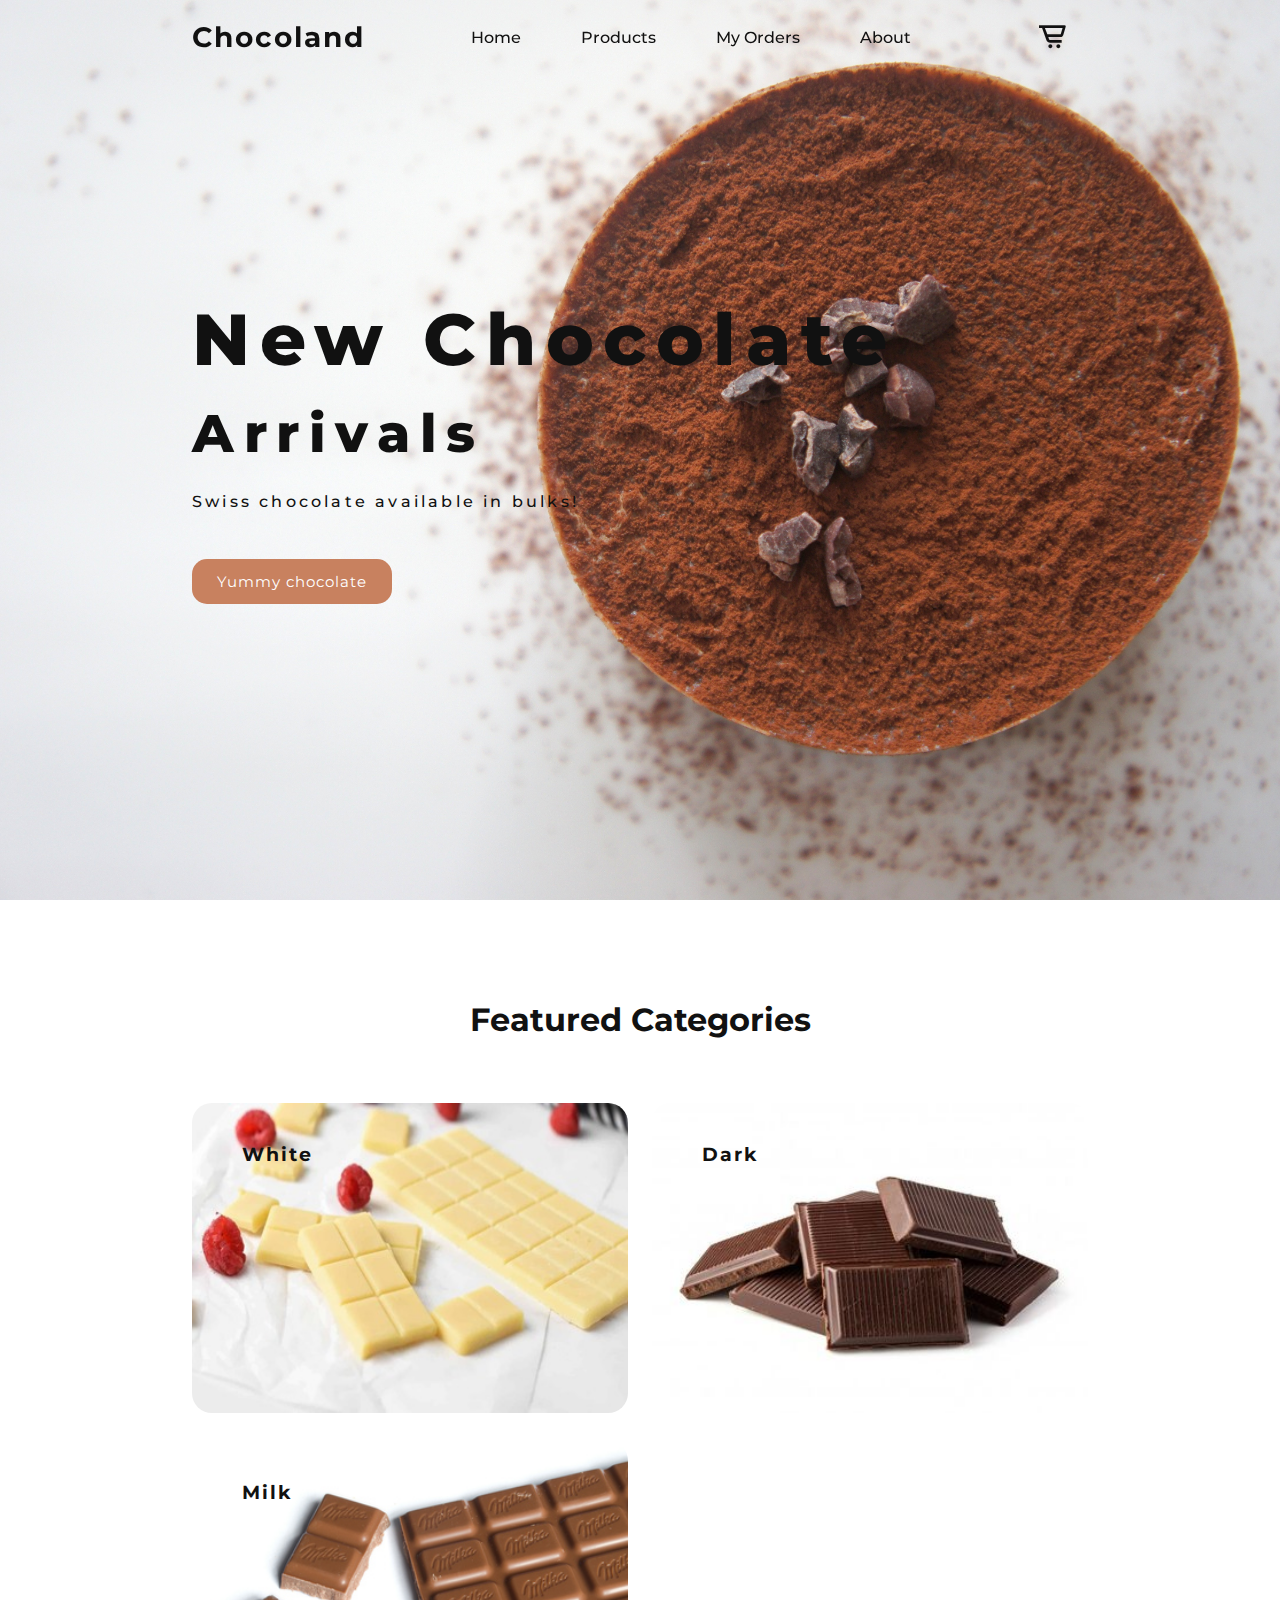
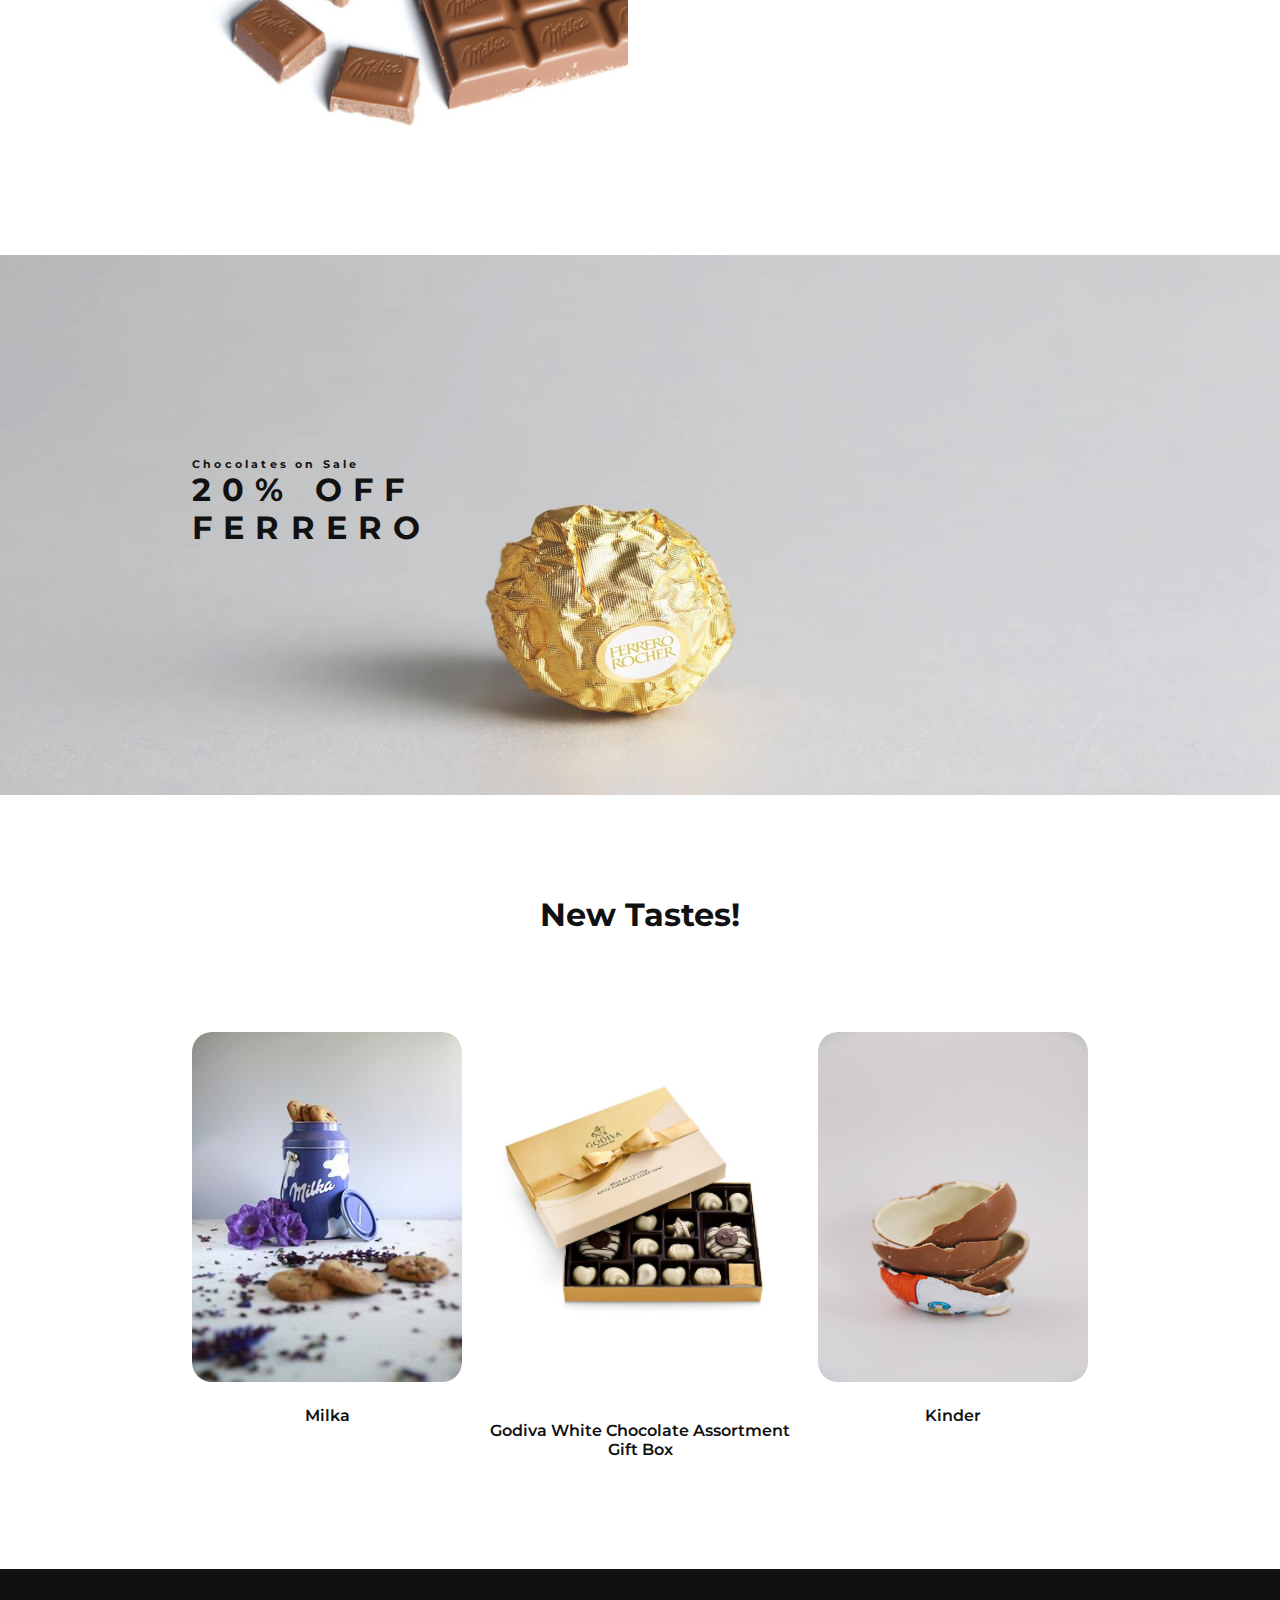
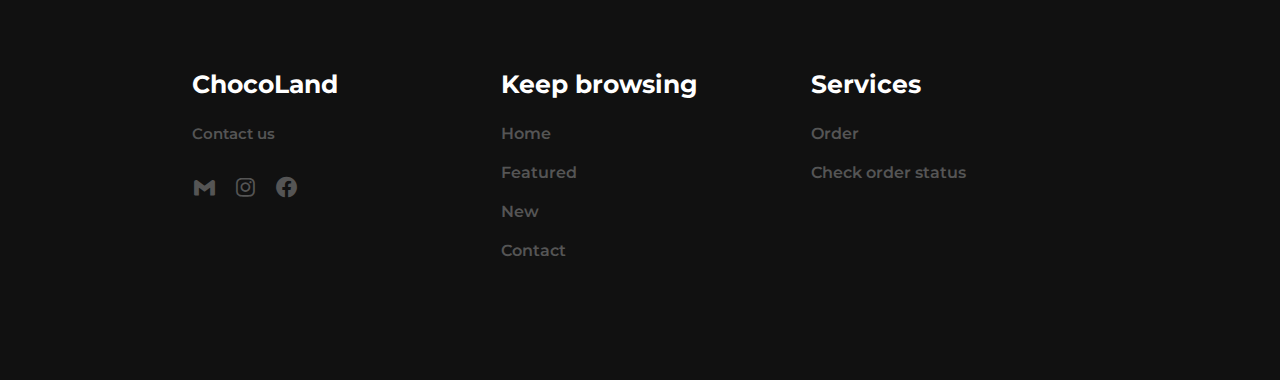
<file: chocoland/target/chocoland/index.html>
<!DOCTYPE html>
<html lang="en">
<head>
    <meta charset="UTF-8">
    <meta http-equiv="X-UA-Compatible" content="IE=edge">
    <meta name="viewport" content="width=device-width, initial-scale=1.0">
    <title>Responsive Website</title>
    <link rel="stylesheet" type="text/css" href="css/index.css">
    <link href='https://unpkg.com/boxicons@2.1.4/css/boxicons.min.css' rel='stylesheet'>
    <link rel="preconnect" href="https://fonts.googleapis.com">
    <link rel="preconnect" href="https://fonts.gstatic.com" crossorigin>
    <link href="https://fonts.googleapis.com/css2?family=Montserrat:wght@300;400;500;600;700;800;900&display=swap" rel="stylesheet">

</head>

<script>
const sublistCards = () => {
    let products = [
        {
            "id": 4,
            "name": "Milka",
            "category": "milk",
            "description": "Normal Milk Chocolates",
            "cost": 4,
            "image": "images/milka.jpeg",
            "brand": "milka"
        },
        {
            "id": 8,
            "name": "Godiva White Chocolate Assortment Gift Box",
            "category": "white",
            "description": "A box full of Godiva's white chocolate assortment",
            "cost": 30,
            "image": "images/godivawhite.jpg",
            "brand": "godiva"
        },

        {
            "id": 1,
            "name": "Kinder",
            "category": "milk",
            "description": "Round chocolate with white chocolate filling.",
            "cost": 2,
            "image": "images/kinder.jpeg",
            "brand": "kinder"
        },
      ];

        let str = "";

        products.forEach(function(product) {
            str += 
                '<div class="box">'+
                '<a href=../ProductDetail onclick={localStorage.setItem("productId",'+product.id+');}>'+
                '<img src='+product.image+'></img></a>' +
                '<h5>' + product.name + '</h5>' +
                '</div>';
        }); 
        console.log(str);
        const products_div = document.getElementById("productDiv");
        products_div.innerHTML = str;

            // creating a sticky navigation bar
            const header = document.querySelector(".navbar-header");

        window.addEventListener("scroll", () => {
            header.classList.toggle("sticky", window.scrollY > 0);
        });
    };



</script>
    <body onload = "sublistCards()">
        <header class="navbar-header">
            <a href="#" class="logo">Chocoland</a>
            <ul class="nav-bar">
                <li><a href="http://localhost:8080/chocoland/">Home</a></li>
                <li><a href="./api/products">Products</a></li>
                <li><a href="./api/previous-orders">My Orders</a></li>
                <li><a href="about.jsp">About</a></li>
            </ul>
            <div class="header-icons">
                <a href="./api/cart"><i class='bx bx-cart-alt'></i></a>
                <div id="side-bar-icon"><i class='bx bx-sidebar'></i></div>
            </div>
        </header>
        <section class="home" id="home">
            <div class="home-text">
                <h1> New Chocolate <br/> <span> Arrivals</span></h1>
                <p> Swiss chocolate available in bulks!</p>
                <a href="./api/products" class="button">Yummy chocolate</a>
                <!-- <div><a href="./api/test">TESTLINK</a></div> -->  </div>
                <!-- <div><a href="./api/products">Products</a></div>
                <div><a href="./api/cart">Cart</a></div>
                <div><a href="./api/previous-orders">My Orders</a></div> -->
        </section>

        <section class="featured" id="featured">
            <div class="centered-text">
                <h2>Featured Categories</h2>
            </div>

            <div class="featured-content">
                <div class="row">
                    <!-- <a href="./api/products"> -->
                        <img src="images/white.jpg"></img>
                        <div class="feature-text">
                            <h5>White</h5>
                        </div>
                    <!-- </HashLink> -->
                </div>

                <div class="row">
                    <!-- <a href="./api/products"> -->
                    <img src="images/dark.jpg"></img>
                    <div class="feature-text">
                        <h5>Dark</h5>
                    </div>
                    <!-- </HashLink> -->
                </div>

                <div class="row">
                    <!-- <a href="./api/products"> -->
                        <img src="images/milk.jpg"></img>
                        <div class="feature-text">
                            <h5>Milk</h5>
                        </div>
                    <!-- </HashLink> -->
                </div>  
            </div>
        </section>

        <section class="cta">
            <div class="cta-text">
                <h6> Chocolates on Sale</h6>
                <h4> 20% OFF <br/> FERRERO</h4>
                <!-- <a href="./api/products" class="button">Shop Now</a> -->
            </div>
        </section>

        <section class="new" id="new">
            <div class="centered-text">
                <h2>New Tastes!</h2>
            </div>

             
            <div class="new-content" id="productDiv" >

            </div>


        </section>


        <section class="contact" id="contact">

            <div class="main-contact">
                <h3>ChocoLand</h3>
                <h5>Contact us</h5>
                <div class="icons">
                    <a href="#"><i class='bx bxl-gmail'></i></a>
                    <a href="#"><i class='bx bxl-instagram'></i></a>
                    <a href="#"><i class='bx bxl-facebook-circle'></i></a>
                </div>
            </div>

            <div class="main-contact">
                <h3>Keep browsing</h3>
                <li><a href="#home">Home</a></li>
                <li><a href="#featured">Featured</a></li>
                <li><a href="#new">New</a></li>
                <li><a href="#contact">Contact</a></li>
            </div>

            <div class="main-contact">
                <h3> Services </h3>
                <li><a href="#home">Order</a></li>
                <li><a href="#home">Check order status</a></li>
            </div>
        </section>
    </body>
</file>
<file: chocoland/target/chocoland/css/index.css>
*
{
    padding: 0;
    margin: 0;
    box-sizing:border-box;
    font-family: 'Montserrat', sans-serif;
    list-style:none;
    text-decoration: none;
    scroll-behavior: smooth;
}

:root
{
    --bg-color: #fff;
    --text-color: #111;
    --main-color: #c8815f;
    --big-font: 4.5rem;
    --h2-font: 3.3rem;
    --h3-font:2rem;
    --normal-font:1rem;
}

body
{
    background: var(--bg-color);
    color: var(--text-color);
}

.navbar-header
{
    width: 100%; 
    /* the width was set to consume only what is needed */
    top: 0;
    right: 0;
    z-index: 1000;
    position: fixed;
    display: flex;
    align-items: center;
    justify-content: space-between;
    background: transparent;
    padding: 20px 15%;
    transition: all .35s ease;

}

.logo 
{
    font-size: 28px;
    font-weight: 700;
    letter-spacing: 2px;
    color: var(--text-color);
}

.nav-bar
{
    display: flex;

}

.nav-bar a
{
    color: var(--text-color);
    font-weight: 500;
    padding: 10px 30px;
    font-size: var(--normal-font);
    transition: all .36s ease;

}

.nav-bar a:hover 
{
    color: var(--main-color);

}

.header-icons i
{
    font-size: 32px;
    color: var(--text-color);
    margin: 0 20px;
    transition: all .36s ease;
}


.header-icons i:hover
{
    color: var(--main-color);
}


#side-bar-icon
{
    font-size: 35px;
    color: var(--text-color);
    z-index: 10001;
    margin-right: 20px;
    display:none;
}

section
{
    padding: 100px 15%;

}

.home
{
    min-height: 100vh;
    width: 100%;
    background: url(../images/background1.jpeg);
    background-size: cover;
    background-position: top left ;
    position: relative;
    display: grid;
    grid-template-columns:repeat(1, 1fr) ;
    align-items: center;
}

.home-text h1
{
    font-size: var(--big-font);
    font-weight: 800;
    line-height: 1.2;
    letter-spacing: .6rem;
    margin-bottom: 1.4rem;
}

.home-text span
{
    font-size: var(--h2-font);
}
.home-text p
{
    font-size: var(--normal-font);
    font-weight: 500;
    margin-bottom: 3rem;
    letter-spacing: .2rem;
}


.button
{
    display: inline-block;
    padding: 13px 25px;
    background: var(--main-color);
    color: var(--bg-color);
    font-size: 15px;
    letter-spacing: 1px;
    border-radius: 15px;
    transition: all .35s ease;
}

.button:hover
{
    transform: translate(1px, -5px);
}

.navbar-header.sticky 
{
    background: var(--bg-color);
    padding: 15px 15%;
    box-shadow: 0px 0px 20px rgb(159, 112, 78);

}

.centered-text
{
    text-align:center;
}

.centered-text h2
{
    font-size:var(--h3-font);
}

.featured-content 
{
    display:grid;
    grid-template-columns: repeat(auto-fit, minmax(350px, auto));
    gap: 1.5rem;
    align-items: center;
    margin-top: 4rem;
}

.row
{
    position:relative;
    transition: all .35s ease;
}

.row img
{
    width: 100%;
    height: auto;
    border-radius: 20px;
}

.feature-text
{
    position: absolute;
    top: 40px;
    left: 50px;
}

.feature-text h5
{
    font-size: 19px;
    letter-spacing: 2px;
    margin-bottom: 1 rem;
}
.feature-text p
{
    color: #555;
    font-size: 15px;
    letter-spacing: 1px;
    font-weight: 400px;

}


.row .arrow-into
{
    position: absolute;
    bottom: 40px;
    left: 50px;
}

.row .arrow-into i
{
    height: 35px;
    width: 35px;
    background: var(--bg-color);
    border-radius: 50%;
    font-size: 20px;
    color: var(--text-color);
    display: inline-flex;
    align-items: center;
    justify-content: center;
    transition: all .35s ease;
}

.row :hover
{
    transform: scale(0.95) translateY(-2px);
    cursor: pointer;
    transition: all .50s ease;

}

.row :hover i
{
    background:var(--main-color);
    color: var(--bg-color);
}

.cta
{
    height: 60vh;
    width: 100%;
    background: url(../images/ferrero.jpeg);
    background-size: cover;
    display: flex;
    align-items: center;
}

.cta-text
{
    font-size: 17px;
    font-weight: 500;
    letter-spacing: .2rem;
    margin-bottom: 15px;
}

.cta-text h4
{
    font-size: 2rem;
    line-height: 1.2;
    letter-spacing: .7rem;
    margin-bottom: 30px;
}

.new-content
{
    text-align: center;
    display:grid;
    grid-template-columns: repeat(auto-fit, minmax(200px, auto));
    gap: 1.5rem;
    align-items: center;
    margin-top: 4rem;
    text-align:center

}

.box
{
    position: relative;
    transition: all .40s ease;
}

.box img{
    width: 100%;
    height: auto;
    margin-bottom: 20px;
    border-radius: 20px;
}

.box h5{
    font-size: 16px;
    font-weight: 600;
    margin-bottom: 10px;
}

.box h6{
    font-size: 14px;
    font-weight: 500;
}

.sale
{
    position: absolute;
    top: 0;
    left: 0;
    width: 60px;
    height: 30px;
    background: var(--main-color);
    color: var(--bg-color);
    display: inline-flex;
    align-items: center;
    justify-content: center;
    border-radius: 10px;


}
.box :hover {
    transform: scale(0.95) translateY(-5px);
    cursor: pointer;
    transition: all .50s ease;
}


.brand
{
    padding: 50px 15%;
}

.brand-content
{
    text-align: center;
    display:grid;
    grid-template-columns: repeat(auto-fit, minmax(100px, auto));
    gap: 2rem;
    align-items: center;
}

.main img
{
    width: 100%;
    height: auto;
    opacity: 0.6;
    transition: all .35s ease;
    cursor: pointer;
}

.main img:hover
{
    transform: scale(0.95) translateY(-5px);
    transition: all .50s ease;
}


.contact
{
    background: var(--text-color);
    display: grid;
    grid-template-columns: repeat(auto-fit, minmax(200px, auto));
    gap: 2rem;
}

.main-contact h3
{
    font-size: 25px;
    margin-bottom: 1.6rem;
    color: var(--bg-color)
}

.main-contact h5
{
    font-size: 15px;
    font-weight: 600;
    color: #555;

}

.icons 
{
    display: flex;
    margin-top: 2rem;
}

.icons i
{
    font-size: 25px;
    margin-right: 1rem;
    color: #555;
    transition: all 0.35s ease;
}

.icons i:hover
{
    color: var(--bg-color);
    transform: scale(1.1) translateY(-2px);
}


.main-contact li
{
    margin-bottom: 20px;
}

.main-contact li a
{
    display: block;
    color: #555;
    font-size: var(--normal-font);
    font-weight: 600;
    transition: all .35s ease;
}

.main-contact li a:hover 
{
    transform: translateX(+7px);
    color: var(--bg-color);
}
.move-up
{
    position: fixed;
    bottom: 2rem;
    right: 2rem;
}

.move-up i
{
    font-size: 10px;
    color: var(--bg-color);
    padding: 15px;
    background: var(--main-color);
    border-radius: 2rem;
}

@media(max-width: 1000px)
{
    .navbar-header
    {
        padding: 7px 4%; 
        /* was 15px 15% percent before */
        transition: .2s;
    }

    .header.sticky
    {
        padding: 15px 4%;
        transition: .2s;
    }

    section
    {
        padding: 80px 4%;
        transition: .1s;
    }

    @media (max-width: 800px)
    {
        #side-bar-icon
        {
            display: block;
        }
        .header-icons
        {
            display: inline-flex;
        }
    }

    
}
</file>
